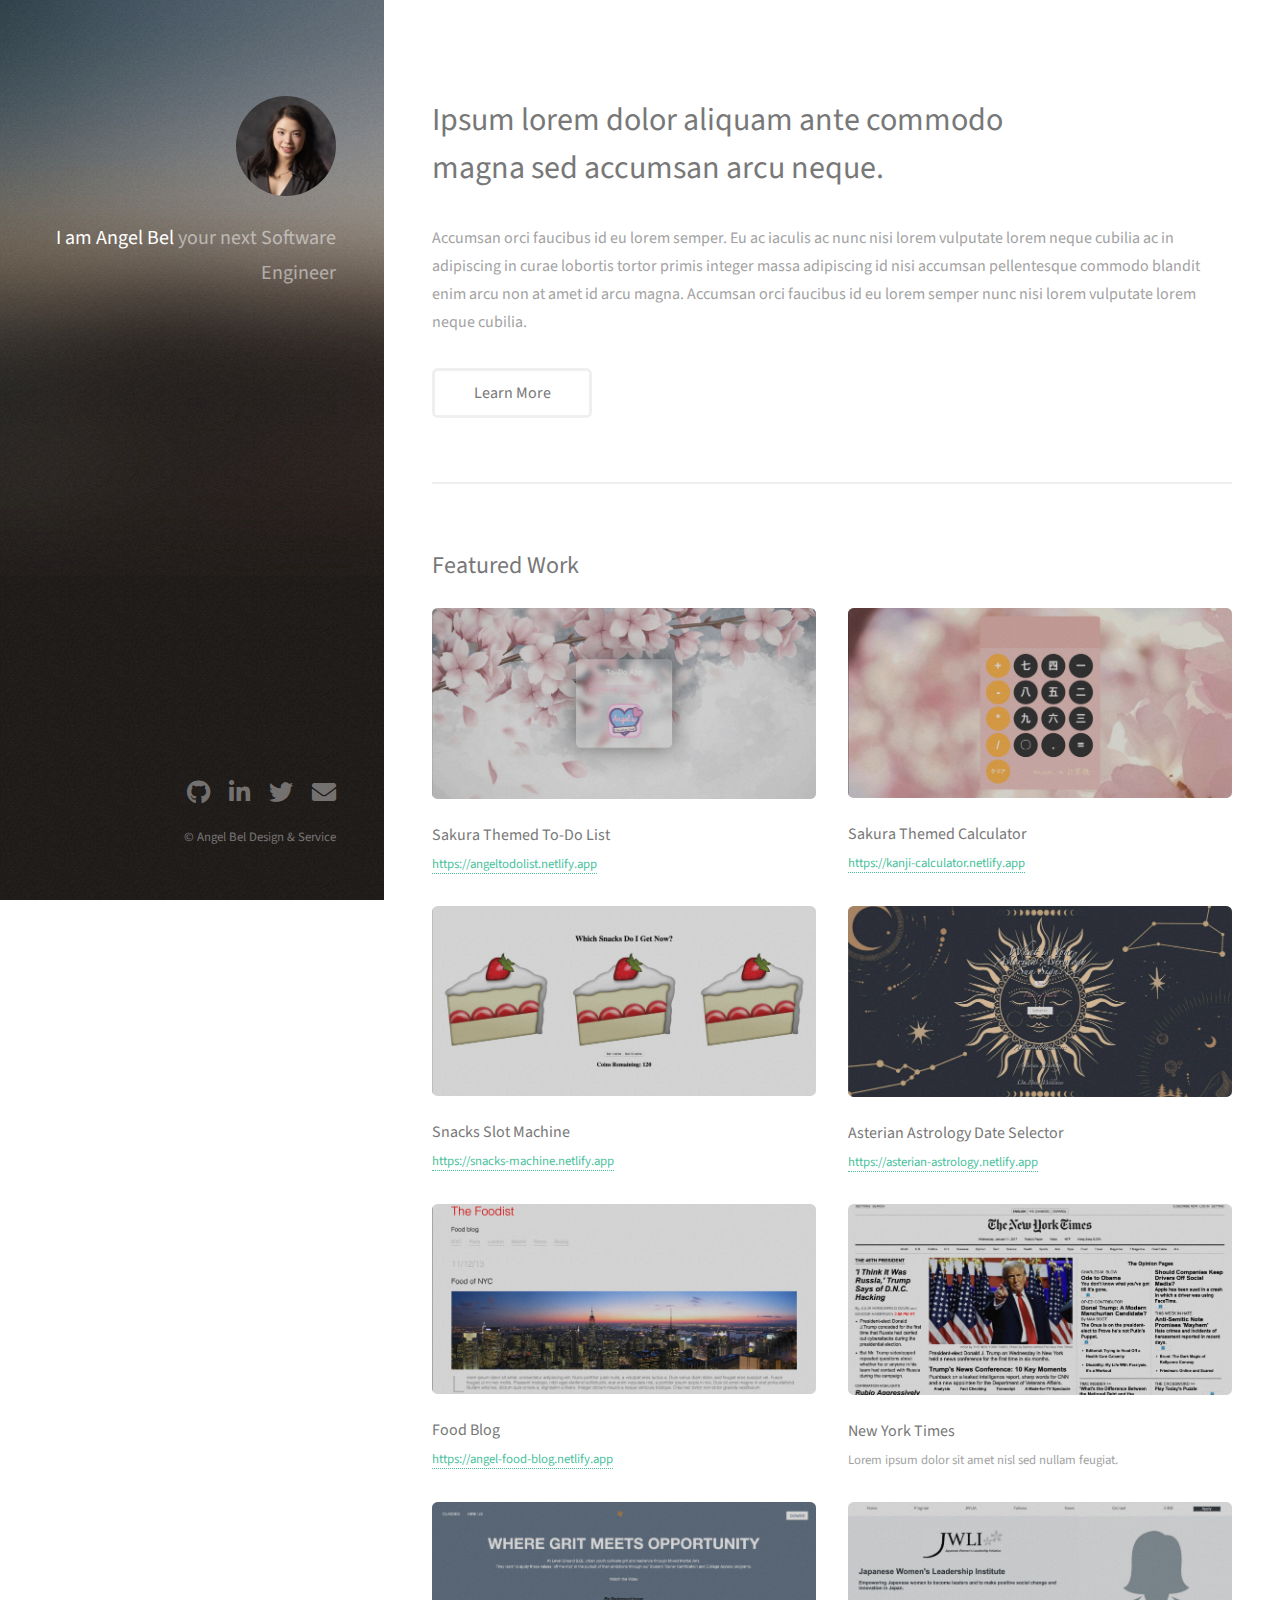
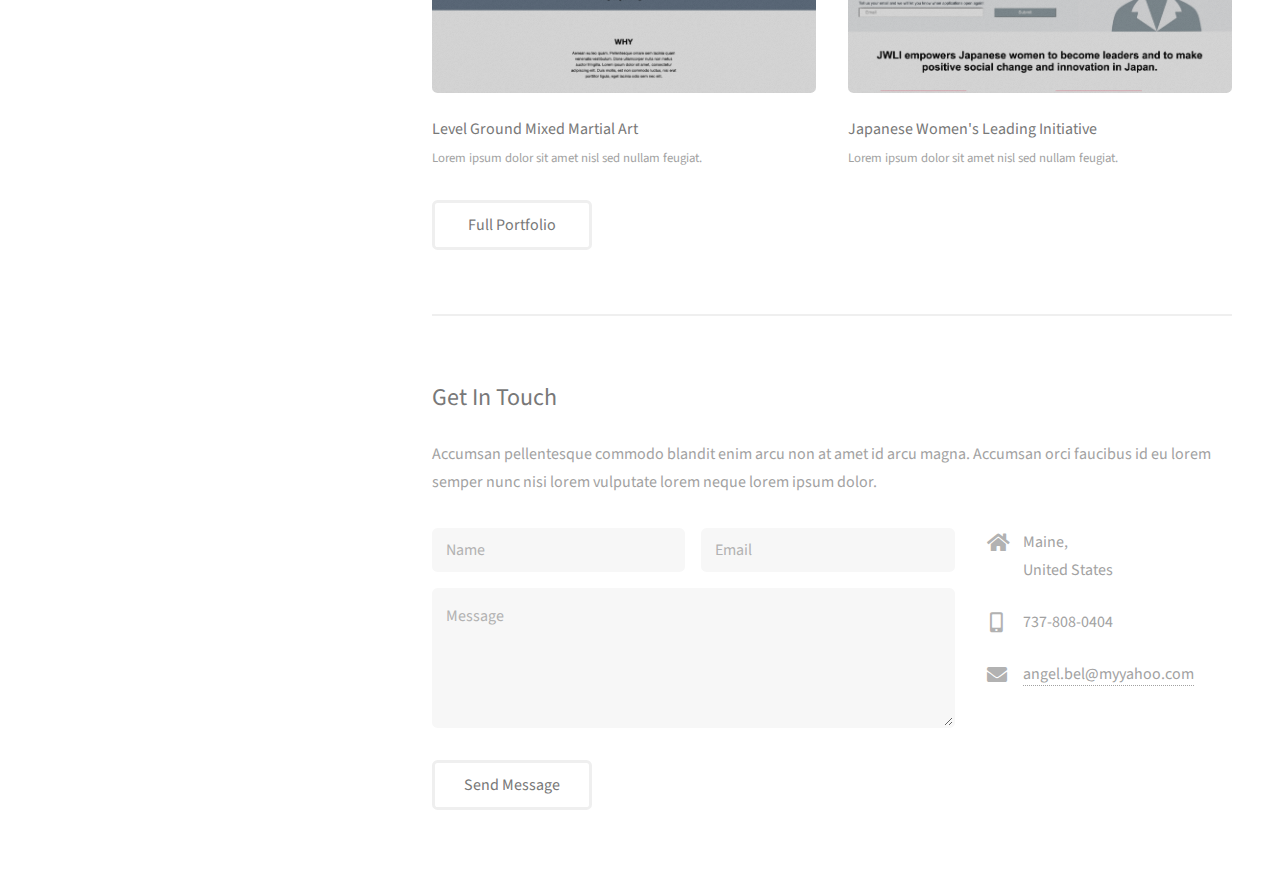
<file: Angel Web Resume/index.html>
<!DOCTYPE HTML>
<html>

<head>
	<title>ANGEL BEL</title>
	<meta charset="utf-8" />
	<meta name="viewport" content="width=device-width, initial-scale=1, user-scalable=no" />
	<link rel="stylesheet" href="assets/css/main.css" />
</head>

<body class="is-preload">

	<!-- Header -->
	<header id="header">
		<div class="inner">
			<a href="#" class="image avatar"><img src="images/Angel.jpg" alt="" /></a>
			<h1>
				<strong>I am Angel Bel</strong><br />
				your next Software Engineer<br />
			</h1>
		</div>
	</header>

	<!-- Main -->
	<div id="main">

		<!-- One -->
		<section id="one">
			<header class="major">
				<h2>Ipsum lorem dolor aliquam ante commodo<br />
					magna sed accumsan arcu neque.</h2>
			</header>
			<p>Accumsan orci faucibus id eu lorem semper. Eu ac iaculis ac nunc nisi lorem vulputate lorem neque cubilia
				ac in adipiscing in curae lobortis tortor primis integer massa adipiscing id nisi accumsan pellentesque
				commodo blandit enim arcu non at amet id arcu magna. Accumsan orci faucibus id eu lorem semper nunc nisi
				lorem vulputate lorem neque cubilia.</p>
			<ul class="actions">
				<li><a href="#" class="button">Learn More</a></li>
			</ul>
		</section>

		<!-- Two -->
		<section id="two">
			<h2>Featured Work</h2>
			<div class="row">
				<article class="col-6 col-12-xsmall work-item">
					<a href="images/Angel-todolistShow.png" class="image fit thumb"><img src="images/Angel-todolist.png"
							alt="Sakura-themed to-do list app" /></a>
					<h3>Sakura Themed To-Do List</h3>
					<p><a href="https://angeltodolist.netlify.app" target="_blank">https://angeltodolist.netlify.app</a>
					</p>
				</article>
				<article class="col-6 col-12-xsmall work-item">
					<a href="images/Angel-calculator88.png" class="image fit thumb"><img
							src="images/Angel-calculator.png" alt="Sakura-themed kanji calculator" /></a>
					<h3>Sakura Themed Calculator</h3>
					<p><a href="https://kanji-calculator.netlify.app"
							target="_blank">https://kanji-calculator.netlify.app</a></p>
				</article>
				<article class="col-6 col-12-xsmall work-item">
					<a href="images/Angel-snakcsMore.png" class="image fit thumb"><img src="images/Angel-snacksCake.png"
							alt="snakcs slot machine" /></a>
					<h3>Snacks Slot Machine</h3>
					<p><a href="https://snacks-machine.netlify.app"
							target="_blank">https://snacks-machine.netlify.app</a></p>
				</article>
				<article class="col-6 col-12-xsmall work-item">
					<a href="images/Angel-AAselect.png" class="image fit thumb"><img src="images/Angel-AA.png"
							alt="Asterian Astrology" /></a>
					<h3>Asterian Astrology Date Selector</h3>
					<p><a href="https://asterian-astrology.netlify.app"
							target="_blank">https://asterian-astrology.netlify.app</a></p>
				</article>
				<article class="col-6 col-12-xsmall work-item">
					<a href="images/food-blog.png" class="image fit thumb"><img src="images/food-blog.png"
							alt="food blog" /></a>
					<h3>Food Blog</h3>
					<p><a href="https://angel-food-blog.netlify.app"
							target="_blank">https://angel-food-blog.netlify.app</a></p>
				</article>
				<article class="col-6 col-12-xsmall work-item">
					<a href="images/nyt.png" class="image fit thumb"><img src="images/nyt.png"
							alt="New York Times" /></a>
					<h3>New York Times</h3>
					<p>Lorem ipsum dolor sit amet nisl sed nullam feugiat.</p>
				</article>
				<article class="col-6 col-12-xsmall work-item">
					<a href="images/lg.png" class="image fit thumb"><img src="images/lg.png"
							alt="Level Ground Mixed Martial Art" /></a>
					<h3>Level Ground Mixed Martial Art</h3>
					<p>Lorem ipsum dolor sit amet nisl sed nullam feugiat.</p>
				</article>
				<article class="col-6 col-12-xsmall work-item">
					<a href="images/jwli.png" class="image fit thumb"><img src="images/jwli.png"
							alt="Japanese Women's Leading Initiative" /></a>
					<h3>Japanese Women's Leading Initiative</h3>
					<p>Lorem ipsum dolor sit amet nisl sed nullam feugiat.</p>
				</article>
				
			</div>
			<ul class="actions">
				<li><a href="#" class="button">Full Portfolio</a></li>
			</ul>
		</section>

		<!-- Three -->
		<section id="three">
			<h2>Get In Touch</h2>
			<p>Accumsan pellentesque commodo blandit enim arcu non at amet id arcu magna. Accumsan orci faucibus id eu
				lorem semper nunc nisi lorem vulputate lorem neque lorem ipsum dolor.</p>
			<div class="row">
				<div class="col-8 col-12-small">
					<form name="contact" method="post" action="#" netlify>
						<div class="row gtr-uniform gtr-50">
							<div class="col-6 col-12-xsmall"><input type="text" name="name" id="name"
									placeholder="Name" /></div>
							<div class="col-6 col-12-xsmall"><input type="email" name="email" id="email"
									placeholder="Email" /></div>
							<div class="col-12"><textarea name="message" id="message" placeholder="Message"
									rows="4"></textarea></div>
						</div>
					</form>
					<ul class="actions">
						<li><input type="submit" value="Send Message" /></li>
					</ul>
				</div>
				<div class="col-4 col-12-small">
					<ul class="labeled-icons">
						<li>
							<h3 class="icon solid fa-home"><span class="label">Address</span></h3>
							Maine,<br />
							United States
						</li>
						<li>
							<h3 class="icon solid fa-mobile-alt"><span class="label">Phone</span></h3>
							737-808-0404
						</li>
						<li>
							<h3 class="icon solid fa-envelope"><span class="label">Email</span></h3>
							<a href="#">angel.bel@myyahoo.com</a>
						</li>
					</ul>
				</div>
			</div>
		</section>

		<!-- Four -->
		<!--
					<section id="four">
						<h2>Elements</h2>

						<section>
							<h4>Text</h4>
							<p>This is <b>bold</b> and this is <strong>strong</strong>. This is <i>italic</i> and this is <em>emphasized</em>.
							This is <sup>superscript</sup> text and this is <sub>subscript</sub> text.
							This is <u>underlined</u> and this is code: <code>for (;;) { ... }</code>. Finally, <a href="#">this is a link</a>.</p>
							<hr />
							<header>
								<h4>Heading with a Subtitle</h4>
								<p>Lorem ipsum dolor sit amet nullam id egestas urna aliquam</p>
							</header>
							<p>Nunc lacinia ante nunc ac lobortis. Interdum adipiscing gravida odio porttitor sem non mi integer non faucibus ornare mi ut ante amet placerat aliquet. Volutpat eu sed ante lacinia sapien lorem accumsan varius montes viverra nibh in adipiscing blandit tempus accumsan.</p>
							<header>
								<h5>Heading with a Subtitle</h5>
								<p>Lorem ipsum dolor sit amet nullam id egestas urna aliquam</p>
							</header>
							<p>Nunc lacinia ante nunc ac lobortis. Interdum adipiscing gravida odio porttitor sem non mi integer non faucibus ornare mi ut ante amet placerat aliquet. Volutpat eu sed ante lacinia sapien lorem accumsan varius montes viverra nibh in adipiscing blandit tempus accumsan.</p>
							<hr />
							<h2>Heading Level 2</h2>
							<h3>Heading Level 3</h3>
							<h4>Heading Level 4</h4>
							<h5>Heading Level 5</h5>
							<h6>Heading Level 6</h6>
							<hr />
							<h5>Blockquote</h5>
							<blockquote>Fringilla nisl. Donec accumsan interdum nisi, quis tincidunt felis sagittis eget tempus euismod. Vestibulum ante ipsum primis in faucibus vestibulum. Blandit adipiscing eu felis iaculis volutpat ac adipiscing accumsan faucibus. Vestibulum ante ipsum primis in faucibus lorem ipsum dolor sit amet nullam adipiscing eu felis.</blockquote>
							<h5>Preformatted</h5>
							<pre><code>i = 0;

while (!deck.isInOrder()) {
print 'Iteration ' + i;
deck.shuffle();
i++;
}

print 'It took ' + i + ' iterations to sort the deck.';</code></pre>
						</section>

						<section>
							<h4>Lists</h4>
							<div class="row">
								<div class="col-6 col-12-xsmall">
									<h5>Unordered</h5>
									<ul>
										<li>Dolor pulvinar etiam magna etiam.</li>
										<li>Sagittis adipiscing lorem eleifend.</li>
										<li>Felis enim feugiat dolore viverra.</li>
									</ul>
									<h5>Alternate</h5>
									<ul class="alt">
										<li>Dolor pulvinar etiam magna etiam.</li>
										<li>Sagittis adipiscing lorem eleifend.</li>
										<li>Felis enim feugiat dolore viverra.</li>
									</ul>
								</div>
								<div class="col-6 col-12-xsmall">
									<h5>Ordered</h5>
									<ol>
										<li>Dolor pulvinar etiam magna etiam.</li>
										<li>Etiam vel felis at lorem sed viverra.</li>
										<li>Felis enim feugiat dolore viverra.</li>
										<li>Dolor pulvinar etiam magna etiam.</li>
										<li>Etiam vel felis at lorem sed viverra.</li>
										<li>Felis enim feugiat dolore viverra.</li>
									</ol>
									<h5>Icons</h5>
									<ul class="icons">
										<li><a href="#" class="icon brands fa-twitter"><span class="label">Twitter</span></a></li>
										<li><a href="#" class="icon brands fa-facebook-f"><span class="label">Facebook</span></a></li>
										<li><a href="#" class="icon brands fa-instagram"><span class="label">Instagram</span></a></li>
										<li><a href="#" class="icon brands fa-github"><span class="label">Github</span></a></li>
										<li><a href="#" class="icon brands fa-dribbble"><span class="label">Dribbble</span></a></li>
										<li><a href="#" class="icon brands fa-tumblr"><span class="label">Tumblr</span></a></li>
									</ul>
								</div>
							</div>
							<h5>Actions</h5>
							<ul class="actions">
								<li><a href="#" class="button primary">Default</a></li>
								<li><a href="#" class="button">Default</a></li>
							</ul>
							<ul class="actions small">
								<li><a href="#" class="button primary small">Small</a></li>
								<li><a href="#" class="button small">Small</a></li>
							</ul>
							<div class="row">
								<div class="col-6 col-12-small">
									<ul class="actions stacked">
										<li><a href="#" class="button primary">Default</a></li>
										<li><a href="#" class="button">Default</a></li>
									</ul>
								</div>
								<div class="col-6 col-12-small">
									<ul class="actions stacked">
										<li><a href="#" class="button primary small">Small</a></li>
										<li><a href="#" class="button small">Small</a></li>
									</ul>
								</div>
								<div class="col-6 col-12-small">
									<ul class="actions stacked">
										<li><a href="#" class="button primary fit">Default</a></li>
										<li><a href="#" class="button fit">Default</a></li>
									</ul>
								</div>
								<div class="col-6 col-12-small">
									<ul class="actions stacked">
										<li><a href="#" class="button primary small fit">Small</a></li>
										<li><a href="#" class="button small fit">Small</a></li>
									</ul>
								</div>
							</div>
						</section>

						<section>
							<h4>Table</h4>
							<h5>Default</h5>
							<div class="table-wrapper">
								<table>
									<thead>
										<tr>
											<th>Name</th>
											<th>Description</th>
											<th>Price</th>
										</tr>
									</thead>
									<tbody>
										<tr>
											<td>Item One</td>
											<td>Ante turpis integer aliquet porttitor.</td>
											<td>29.99</td>
										</tr>
										<tr>
											<td>Item Two</td>
											<td>Vis ac commodo adipiscing arcu aliquet.</td>
											<td>19.99</td>
										</tr>
										<tr>
											<td>Item Three</td>
											<td> Morbi faucibus arcu accumsan lorem.</td>
											<td>29.99</td>
										</tr>
										<tr>
											<td>Item Four</td>
											<td>Vitae integer tempus condimentum.</td>
											<td>19.99</td>
										</tr>
										<tr>
											<td>Item Five</td>
											<td>Ante turpis integer aliquet porttitor.</td>
											<td>29.99</td>
										</tr>
									</tbody>
									<tfoot>
										<tr>
											<td colspan="2"></td>
											<td>100.00</td>
										</tr>
									</tfoot>
								</table>
							</div>

							<h5>Alternate</h5>
							<div class="table-wrapper">
								<table class="alt">
									<thead>
										<tr>
											<th>Name</th>
											<th>Description</th>
											<th>Price</th>
										</tr>
									</thead>
									<tbody>
										<tr>
											<td>Item One</td>
											<td>Ante turpis integer aliquet porttitor.</td>
											<td>29.99</td>
										</tr>
										<tr>
											<td>Item Two</td>
											<td>Vis ac commodo adipiscing arcu aliquet.</td>
											<td>19.99</td>
										</tr>
										<tr>
											<td>Item Three</td>
											<td> Morbi faucibus arcu accumsan lorem.</td>
											<td>29.99</td>
										</tr>
										<tr>
											<td>Item Four</td>
											<td>Vitae integer tempus condimentum.</td>
											<td>19.99</td>
										</tr>
										<tr>
											<td>Item Five</td>
											<td>Ante turpis integer aliquet porttitor.</td>
											<td>29.99</td>
										</tr>
									</tbody>
									<tfoot>
										<tr>
											<td colspan="2"></td>
											<td>100.00</td>
										</tr>
									</tfoot>
								</table>
							</div>
						</section>

						<section>
							<h4>Buttons</h4>
							<ul class="actions">
								<li><a href="#" class="button primary">Primary</a></li>
								<li><a href="#" class="button">Default</a></li>
							</ul>
							<ul class="actions">
								<li><a href="#" class="button large">Large</a></li>
								<li><a href="#" class="button">Default</a></li>
								<li><a href="#" class="button small">Small</a></li>
							</ul>
							<ul class="actions fit">
								<li><a href="#" class="button primary fit">Fit</a></li>
								<li><a href="#" class="button fit">Fit</a></li>
							</ul>
							<ul class="actions fit small">
								<li><a href="#" class="button primary fit small">Fit + Small</a></li>
								<li><a href="#" class="button fit small">Fit + Small</a></li>
							</ul>
							<ul class="actions">
								<li><a href="#" class="button primary icon solid fa-download">Icon</a></li>
								<li><a href="#" class="button icon solid fa-download">Icon</a></li>
							</ul>
							<ul class="actions">
								<li><span class="button primary disabled">Primary</span></li>
								<li><span class="button disabled">Default</span></li>
							</ul>
						</section>

						<section>
							<h4>Form</h4>
							<form method="post" action="#">
								<div class="row gtr-uniform gtr-50">
									<div class="col-6 col-12-xsmall">
										<input type="text" name="demo-name" id="demo-name" value="" placeholder="Name" />
									</div>
									<div class="col-6 col-12-xsmall">
										<input type="email" name="demo-email" id="demo-email" value="" placeholder="Email" />
									</div>
									<div class="col-12">
										<select name="demo-category" id="demo-category">
											<option value="">- Category -</option>
											<option value="1">Manufacturing</option>
											<option value="1">Shipping</option>
											<option value="1">Administration</option>
											<option value="1">Human Resources</option>
										</select>
									</div>
									<div class="col-4 col-12-small">
										<input type="radio" id="demo-priority-low" name="demo-priority" checked>
										<label for="demo-priority-low">Low Priority</label>
									</div>
									<div class="col-4 col-12-small">
										<input type="radio" id="demo-priority-normal" name="demo-priority">
										<label for="demo-priority-normal">Normal Priority</label>
									</div>
									<div class="col-4 col-12-small">
										<input type="radio" id="demo-priority-high" name="demo-priority">
										<label for="demo-priority-high">High Priority</label>
									</div>
									<div class="col-6 col-12-small">
										<input type="checkbox" id="demo-copy" name="demo-copy">
										<label for="demo-copy">Email me a copy of this message</label>
									</div>
									<div class="col-6 col-12-small">
										<input type="checkbox" id="demo-human" name="demo-human" checked>
										<label for="demo-human">I am a human and not a robot</label>
									</div>
									<div class="col-12">
										<textarea name="demo-message" id="demo-message" placeholder="Enter your message" rows="6"></textarea>
									</div>
									<div class="col-12">
										<ul class="actions">
											<li><input type="submit" value="Send Message" class="primary" /></li>
											<li><input type="reset" value="Reset" /></li>
										</ul>
									</div>
								</div>
							</form>
						</section>

						<section>
							<h4>Image</h4>
							<h5>Fit</h5>
							<div class="box alt">
								<div class="row gtr-50 gtr-uniform">
									<div class="col-12"><span class="image fit"><img src="images/fulls/05.jpg" alt="" /></span></div>
									<div class="col-4"><span class="image fit"><img src="images/thumbs/01.jpg" alt="" /></span></div>
									<div class="col-4"><span class="image fit"><img src="images/thumbs/02.jpg" alt="" /></span></div>
									<div class="col-4"><span class="image fit"><img src="images/thumbs/03.jpg" alt="" /></span></div>
									<div class="col-4"><span class="image fit"><img src="images/thumbs/04.jpg" alt="" /></span></div>
									<div class="col-4"><span class="image fit"><img src="images/thumbs/05.jpg" alt="" /></span></div>
									<div class="col-4"><span class="image fit"><img src="images/thumbs/06.jpg" alt="" /></span></div>
									<div class="col-4"><span class="image fit"><img src="images/thumbs/03.jpg" alt="" /></span></div>
									<div class="col-4"><span class="image fit"><img src="images/thumbs/02.jpg" alt="" /></span></div>
									<div class="col-4"><span class="image fit"><img src="images/thumbs/01.jpg" alt="" /></span></div>
								</div>
							</div>
							<h5>Left &amp; Right</h5>
							<p><span class="image left"><img src="images/avatar.jpg" alt="" /></span>Fringilla nisl. Donec accumsan interdum nisi, quis tincidunt felis sagittis eget. tempus euismod. Vestibulum ante ipsum primis in faucibus vestibulum. Blandit adipiscing eu felis iaculis volutpat ac adipiscing accumsan eu faucibus. Integer ac pellentesque praesent tincidunt felis sagittis eget. tempus euismod. Vestibulum ante ipsum primis in faucibus vestibulum. Blandit adipiscing eu felis iaculis volutpat ac adipiscing accumsan eu faucibus. Integer ac pellentesque praesent. Donec accumsan interdum nisi, quis tincidunt felis sagittis eget. tempus euismod. Vestibulum ante ipsum primis in faucibus vestibulum. Blandit adipiscing eu felis iaculis volutpat ac adipiscing accumsan eu faucibus. Integer ac pellentesque praesent tincidunt felis sagittis eget. tempus euismod. Vestibulum ante ipsum primis in faucibus vestibulum. Blandit adipiscing eu felis iaculis volutpat ac adipiscing accumsan eu faucibus. Integer ac pellentesque praesent.</p>
							<p><span class="image right"><img src="images/avatar.jpg" alt="" /></span>Fringilla nisl. Donec accumsan interdum nisi, quis tincidunt felis sagittis eget. tempus euismod. Vestibulum ante ipsum primis in faucibus vestibulum. Blandit adipiscing eu felis iaculis volutpat ac adipiscing accumsan eu faucibus. Integer ac pellentesque praesent tincidunt felis sagittis eget. tempus euismod. Vestibulum ante ipsum primis in faucibus vestibulum. Blandit adipiscing eu felis iaculis volutpat ac adipiscing accumsan eu faucibus. Integer ac pellentesque praesent. Donec accumsan interdum nisi, quis tincidunt felis sagittis eget. tempus euismod. Vestibulum ante ipsum primis in faucibus vestibulum. Blandit adipiscing eu felis iaculis volutpat ac adipiscing accumsan eu faucibus. Integer ac pellentesque praesent tincidunt felis sagittis eget. tempus euismod. Vestibulum ante ipsum primis in faucibus vestibulum. Blandit adipiscing eu felis iaculis volutpat ac adipiscing accumsan eu faucibus. Integer ac pellentesque praesent.</p>
						</section>

					</section>
				-->

	</div>

	<!-- Footer -->
	<footer id="footer">
		<div class="inner">
			<ul class="icons">
				<li><a href="https://github.com/AngelBelRoth" target="_blank" class="icon brands fa-github"><span
							class="label">Github</span></a></li>
				<li><a href="https://www.linkedin.com/in/angelbel/" target="_blank"
						class="icon brands fa-linkedin-in"><span class="label">linkedin</span></a></li>
				<!-- <i class="fa-brands fa-x-twitter"></i>
						<li><a href="https://x.com/AngelBelRoth" target="_blank" class="icon brands fa-x-twitter"><span class="label">Twitter</span></a></li> -->
				<li><a href="https://x.com/AngelBelRoth" target="_blank" class="icon brands fa-twitter"><span
							class="label">Twitter</span></a></li>
				<li><a href="#" target="_blank" class="icon solid fa-envelope"><span class="label">Email</span></a></li>
			</ul>
			<ul class="copyright">
				<li>&copy; Angel Bel Design &amp; Service</li>
				<!-- <li>Design: <a href="http://html5up.net">HTML5 UP</a></li> -->
			</ul>
		</div>
	</footer>

	<!-- Scripts -->
	<script src="assets/js/jquery.min.js"></script>
	<script src="assets/js/jquery.poptrox.min.js"></script>
	<script src="assets/js/browser.min.js"></script>
	<script src="assets/js/breakpoints.min.js"></script>
	<script src="assets/js/util.js"></script>
	<script src="assets/js/main.js"></script>

</body>

</html>
</file>
<file: Angel Web Resume/assets/css/main.css>
@import url("fontawesome-all.min.css");
@import url("https://fonts.googleapis.com/css?family=Source+Sans+Pro:400,400italic");

/*
	Strata by HTML5 UP
	html5up.net | @ajlkn
	Free for personal and commercial use under the CCA 3.0 license (html5up.net/license)
*/

html, body, div, span, applet, object,
iframe, h1, h2, h3, h4, h5, h6, p, blockquote,
pre, a, abbr, acronym, address, big, cite,
code, del, dfn, em, img, ins, kbd, q, s, samp,
small, strike, strong, sub, sup, tt, var, b,
u, i, center, dl, dt, dd, ol, ul, li, fieldset,
form, label, legend, table, caption, tbody,
tfoot, thead, tr, th, td, article, aside,
canvas, details, embed, figure, figcaption,
footer, header, hgroup, menu, nav, output, ruby,
section, summary, time, mark, audio, video {
	margin: 0;
	padding: 0;
	border: 0;
	font-size: 100%;
	font: inherit;
	vertical-align: baseline;}

article, aside, details, figcaption, figure,
footer, header, hgroup, menu, nav, section {
	display: block;}

body {
	line-height: 1;
}

ol, ul {
	list-style: none;
}

blockquote, q {
	quotes: none;
}

	blockquote:before, blockquote:after, q:before, q:after {
		content: '';
		content: none;
	}

table {
	border-collapse: collapse;
	border-spacing: 0;
}

body {
	-webkit-text-size-adjust: none;
}

mark {
	background-color: transparent;
	color: inherit;
}

input::-moz-focus-inner {
	border: 0;
	padding: 0;
}

input, select, textarea {
	-moz-appearance: none;
	-webkit-appearance: none;
	-ms-appearance: none;
	appearance: none;
}

/* Basic */

	html {
		box-sizing: border-box;
	}

	*, *:before, *:after {
		box-sizing: inherit;
	}

	body {
		background: #fff;
	}

		body.is-preload *, body.is-preload *:before, body.is-preload *:after {
			-moz-animation: none !important;
			-webkit-animation: none !important;
			-ms-animation: none !important;
			animation: none !important;
			-moz-transition: none !important;
			-webkit-transition: none !important;
			-ms-transition: none !important;
			transition: none !important;
		}

	body, input, select, textarea {
		color: #a2a2a2;
		font-family: "Source Sans Pro", Helvetica, sans-serif;
		font-size: 16pt;
		font-weight: 400;
		line-height: 1.75em;
	}

	a {
		-moz-transition: color 0.2s ease-in-out, border-color 0.2s ease-in-out;
		-webkit-transition: color 0.2s ease-in-out, border-color 0.2s ease-in-out;
		-ms-transition: color 0.2s ease-in-out, border-color 0.2s ease-in-out;
		transition: color 0.2s ease-in-out, border-color 0.2s ease-in-out;
		border-bottom: dotted 1px;
		color: #49bf9d;
		text-decoration: none;
	}

		a:hover {
			border-bottom-color: transparent;
			color: #49bf9d !important;
			text-decoration: none;
		}

	strong, b {
		color: #787878;
		font-weight: 400;
	}

	em, i {
		font-style: italic;
	}

	p {
		margin: 0 0 2em 0;
	}

	h1, h2, h3, h4, h5, h6 {
		color: #787878;
		font-weight: 400;
		line-height: 1em;
		margin: 0 0 1em 0;
	}

		h1 a, h2 a, h3 a, h4 a, h5 a, h6 a {
			color: inherit;
			text-decoration: none;
		}

	h1 {
		font-size: 2em;
		line-height: 1.5em;
	}

	h2 {
		font-size: 1.5em;
		line-height: 1.5em;
	}

	h3 {
		font-size: 1.25em;
		line-height: 1.5em;
	}

	h4 {
		font-size: 1.1em;
		line-height: 1.5em;
	}

	h5 {
		font-size: 0.9em;
		line-height: 1.5em;
	}

	h6 {
		font-size: 0.7em;
		line-height: 1.5em;
	}

	sub {
		font-size: 0.8em;
		position: relative;
		top: 0.5em;
	}

	sup {
		font-size: 0.8em;
		position: relative;
		top: -0.5em;
	}

	hr {
		border: 0;
		border-bottom: solid 2px #efefef;
		margin: 2em 0;
	}

		hr.major {
			margin: 3em 0;
		}

	blockquote {
		border-left: solid 6px #efefef;
		font-style: italic;
		margin: 0 0 2em 0;
		padding: 0.5em 0 0.5em 1.5em;
	}

	code {
		background: #f7f7f7;
		border-radius: 0.35em;
		border: solid 2px #efefef;
		font-family: "Courier New", monospace;
		font-size: 0.9em;
		margin: 0 0.25em;
		padding: 0.25em 0.65em;
	}

	pre {
		-webkit-overflow-scrolling: touch;
		font-family: "Courier New", monospace;
		font-size: 0.9em;
		margin: 0 0 2em 0;
	}

		pre code {
			display: block;
			line-height: 1.75em;
			padding: 1em 1.5em;
			overflow-x: auto;
		}

	.align-left {
		text-align: left;
	}

	.align-center {
		text-align: center;
	}

	.align-right {
		text-align: right;
	}

/* Container */

	.container {
		margin: 0 auto;
		max-width: calc(100% - 4em);
		width: 100%;
	}

		.container.xsmall {
			width: 25%;
		}

		.container.small {
			width: 50%;
		}

		.container.medium {
			width: 75%;
		}

		.container.large {
			width: 125%;
		}

		.container.xlarge {
			width: 150%;
		}

		.container.max {
			width: 100%;
		}

		@media screen and (max-width: 980px) {

			.container {
				width: 100% !important;
				max-width: 100% !important;
			}

		}

		@media screen and (max-width: 480px) {

			.container {
				max-width: calc(100% - 3em);
			}

		}

/* Row */

	.row {
		display: flex;
		flex-wrap: wrap;
		box-sizing: border-box;
		align-items: stretch;
	}

		.row > * {
			box-sizing: border-box;
		}

		.row.gtr-uniform > * > :last-child {
			margin-bottom: 0;
		}

		.row.aln-left {
			justify-content: flex-start;
		}

		.row.aln-center {
			justify-content: center;
		}

		.row.aln-right {
			justify-content: flex-end;
		}

		.row.aln-top {
			align-items: flex-start;
		}

		.row.aln-middle {
			align-items: center;
		}

		.row.aln-bottom {
			align-items: flex-end;
		}

		.row > .imp {
			order: -1;
		}

		.row > .col-1 {
			width: 8.33333%;
		}

		.row > .off-1 {
			margin-left: 8.33333%;
		}

		.row > .col-2 {
			width: 16.66667%;
		}

		.row > .off-2 {
			margin-left: 16.66667%;
		}

		.row > .col-3 {
			width: 25%;
		}

		.row > .off-3 {
			margin-left: 25%;
		}

		.row > .col-4 {
			width: 33.33333%;
		}

		.row > .off-4 {
			margin-left: 33.33333%;
		}

		.row > .col-5 {
			width: 41.66667%;
		}

		.row > .off-5 {
			margin-left: 41.66667%;
		}

		.row > .col-6 {
			width: 50%;
		}

		.row > .off-6 {
			margin-left: 50%;
		}

		.row > .col-7 {
			width: 58.33333%;
		}

		.row > .off-7 {
			margin-left: 58.33333%;
		}

		.row > .col-8 {
			width: 66.66667%;
		}

		.row > .off-8 {
			margin-left: 66.66667%;
		}

		.row > .col-9 {
			width: 75%;
		}

		.row > .off-9 {
			margin-left: 75%;
		}

		.row > .col-10 {
			width: 83.33333%;
		}

		.row > .off-10 {
			margin-left: 83.33333%;
		}

		.row > .col-11 {
			width: 91.66667%;
		}

		.row > .off-11 {
			margin-left: 91.66667%;
		}

		.row > .col-12 {
			width: 100%;
		}

		.row > .off-12 {
			margin-left: 100%;
		}

		.row.gtr-0 {
			margin-top: 0;
			margin-left: 0em;
		}

			.row.gtr-0 > * {
				padding: 0 0 0 0em;
			}

			.row.gtr-0.gtr-uniform {
				margin-top: 0em;
			}

				.row.gtr-0.gtr-uniform > * {
					padding-top: 0em;
				}

		.row.gtr-25 {
			margin-top: 0;
			margin-left: -0.625em;
		}

			.row.gtr-25 > * {
				padding: 0 0 0 0.625em;
			}

			.row.gtr-25.gtr-uniform {
				margin-top: -0.625em;
			}

				.row.gtr-25.gtr-uniform > * {
					padding-top: 0.625em;
				}

		.row.gtr-50 {
			margin-top: 0;
			margin-left: -1.25em;
		}

			.row.gtr-50 > * {
				padding: 0 0 0 1.25em;
			}

			.row.gtr-50.gtr-uniform {
				margin-top: -1.25em;
			}

				.row.gtr-50.gtr-uniform > * {
					padding-top: 1.25em;
				}

		.row {
			margin-top: 0;
			margin-left: -2.5em;
		}

			.row > * {
				padding: 0 0 0 2.5em;
			}

			.row.gtr-uniform {
				margin-top: -2.5em;
			}

				.row.gtr-uniform > * {
					padding-top: 2.5em;
				}

		.row.gtr-150 {
			margin-top: 0;
			margin-left: -3.75em;
		}

			.row.gtr-150 > * {
				padding: 0 0 0 3.75em;
			}

			.row.gtr-150.gtr-uniform {
				margin-top: -3.75em;
			}

				.row.gtr-150.gtr-uniform > * {
					padding-top: 3.75em;
				}

		.row.gtr-200 {
			margin-top: 0;
			margin-left: -5em;
		}

			.row.gtr-200 > * {
				padding: 0 0 0 5em;
			}

			.row.gtr-200.gtr-uniform {
				margin-top: -5em;
			}

				.row.gtr-200.gtr-uniform > * {
					padding-top: 5em;
				}

		@media screen and (max-width: 1800px) {

			.row {
				display: flex;
				flex-wrap: wrap;
				box-sizing: border-box;
				align-items: stretch;
			}

				.row > * {
					box-sizing: border-box;
				}

				.row.gtr-uniform > * > :last-child {
					margin-bottom: 0;
				}

				.row.aln-left {
					justify-content: flex-start;
				}

				.row.aln-center {
					justify-content: center;
				}

				.row.aln-right {
					justify-content: flex-end;
				}

				.row.aln-top {
					align-items: flex-start;
				}

				.row.aln-middle {
					align-items: center;
				}

				.row.aln-bottom {
					align-items: flex-end;
				}

				.row > .imp-xlarge {
					order: -1;
				}

				.row > .col-1-xlarge {
					width: 8.33333%;
				}

				.row > .off-1-xlarge {
					margin-left: 8.33333%;
				}

				.row > .col-2-xlarge {
					width: 16.66667%;
				}

				.row > .off-2-xlarge {
					margin-left: 16.66667%;
				}

				.row > .col-3-xlarge {
					width: 25%;
				}

				.row > .off-3-xlarge {
					margin-left: 25%;
				}

				.row > .col-4-xlarge {
					width: 33.33333%;
				}

				.row > .off-4-xlarge {
					margin-left: 33.33333%;
				}

				.row > .col-5-xlarge {
					width: 41.66667%;
				}

				.row > .off-5-xlarge {
					margin-left: 41.66667%;
				}

				.row > .col-6-xlarge {
					width: 50%;
				}

				.row > .off-6-xlarge {
					margin-left: 50%;
				}

				.row > .col-7-xlarge {
					width: 58.33333%;
				}

				.row > .off-7-xlarge {
					margin-left: 58.33333%;
				}

				.row > .col-8-xlarge {
					width: 66.66667%;
				}

				.row > .off-8-xlarge {
					margin-left: 66.66667%;
				}

				.row > .col-9-xlarge {
					width: 75%;
				}

				.row > .off-9-xlarge {
					margin-left: 75%;
				}

				.row > .col-10-xlarge {
					width: 83.33333%;
				}

				.row > .off-10-xlarge {
					margin-left: 83.33333%;
				}

				.row > .col-11-xlarge {
					width: 91.66667%;
				}

				.row > .off-11-xlarge {
					margin-left: 91.66667%;
				}

				.row > .col-12-xlarge {
					width: 100%;
				}

				.row > .off-12-xlarge {
					margin-left: 100%;
				}

				.row.gtr-0 {
					margin-top: 0;
					margin-left: 0em;
				}

					.row.gtr-0 > * {
						padding: 0 0 0 0em;
					}

					.row.gtr-0.gtr-uniform {
						margin-top: 0em;
					}

						.row.gtr-0.gtr-uniform > * {
							padding-top: 0em;
						}

				.row.gtr-25 {
					margin-top: 0;
					margin-left: -0.625em;
				}

					.row.gtr-25 > * {
						padding: 0 0 0 0.625em;
					}

					.row.gtr-25.gtr-uniform {
						margin-top: -0.625em;
					}

						.row.gtr-25.gtr-uniform > * {
							padding-top: 0.625em;
						}

				.row.gtr-50 {
					margin-top: 0;
					margin-left: -1.25em;
				}

					.row.gtr-50 > * {
						padding: 0 0 0 1.25em;
					}

					.row.gtr-50.gtr-uniform {
						margin-top: -1.25em;
					}

						.row.gtr-50.gtr-uniform > * {
							padding-top: 1.25em;
						}

				.row {
					margin-top: 0;
					margin-left: -2.5em;
				}

					.row > * {
						padding: 0 0 0 2.5em;
					}

					.row.gtr-uniform {
						margin-top: -2.5em;
					}

						.row.gtr-uniform > * {
							padding-top: 2.5em;
						}

				.row.gtr-150 {
					margin-top: 0;
					margin-left: -3.75em;
				}

					.row.gtr-150 > * {
						padding: 0 0 0 3.75em;
					}

					.row.gtr-150.gtr-uniform {
						margin-top: -3.75em;
					}

						.row.gtr-150.gtr-uniform > * {
							padding-top: 3.75em;
						}

				.row.gtr-200 {
					margin-top: 0;
					margin-left: -5em;
				}

					.row.gtr-200 > * {
						padding: 0 0 0 5em;
					}

					.row.gtr-200.gtr-uniform {
						margin-top: -5em;
					}

						.row.gtr-200.gtr-uniform > * {
							padding-top: 5em;
						}

		}

		@media screen and (max-width: 1280px) {

			.row {
				display: flex;
				flex-wrap: wrap;
				box-sizing: border-box;
				align-items: stretch;
			}

				.row > * {
					box-sizing: border-box;
				}

				.row.gtr-uniform > * > :last-child {
					margin-bottom: 0;
				}

				.row.aln-left {
					justify-content: flex-start;
				}

				.row.aln-center {
					justify-content: center;
				}

				.row.aln-right {
					justify-content: flex-end;
				}

				.row.aln-top {
					align-items: flex-start;
				}

				.row.aln-middle {
					align-items: center;
				}

				.row.aln-bottom {
					align-items: flex-end;
				}

				.row > .imp-large {
					order: -1;
				}

				.row > .col-1-large {
					width: 8.33333%;
				}

				.row > .off-1-large {
					margin-left: 8.33333%;
				}

				.row > .col-2-large {
					width: 16.66667%;
				}

				.row > .off-2-large {
					margin-left: 16.66667%;
				}

				.row > .col-3-large {
					width: 25%;
				}

				.row > .off-3-large {
					margin-left: 25%;
				}

				.row > .col-4-large {
					width: 33.33333%;
				}

				.row > .off-4-large {
					margin-left: 33.33333%;
				}

				.row > .col-5-large {
					width: 41.66667%;
				}

				.row > .off-5-large {
					margin-left: 41.66667%;
				}

				.row > .col-6-large {
					width: 50%;
				}

				.row > .off-6-large {
					margin-left: 50%;
				}

				.row > .col-7-large {
					width: 58.33333%;
				}

				.row > .off-7-large {
					margin-left: 58.33333%;
				}

				.row > .col-8-large {
					width: 66.66667%;
				}

				.row > .off-8-large {
					margin-left: 66.66667%;
				}

				.row > .col-9-large {
					width: 75%;
				}

				.row > .off-9-large {
					margin-left: 75%;
				}

				.row > .col-10-large {
					width: 83.33333%;
				}

				.row > .off-10-large {
					margin-left: 83.33333%;
				}

				.row > .col-11-large {
					width: 91.66667%;
				}

				.row > .off-11-large {
					margin-left: 91.66667%;
				}

				.row > .col-12-large {
					width: 100%;
				}

				.row > .off-12-large {
					margin-left: 100%;
				}

				.row.gtr-0 {
					margin-top: 0;
					margin-left: 0em;
				}

					.row.gtr-0 > * {
						padding: 0 0 0 0em;
					}

					.row.gtr-0.gtr-uniform {
						margin-top: 0em;
					}

						.row.gtr-0.gtr-uniform > * {
							padding-top: 0em;
						}

				.row.gtr-25 {
					margin-top: 0;
					margin-left: -0.5em;
				}

					.row.gtr-25 > * {
						padding: 0 0 0 0.5em;
					}

					.row.gtr-25.gtr-uniform {
						margin-top: -0.5em;
					}

						.row.gtr-25.gtr-uniform > * {
							padding-top: 0.5em;
						}

				.row.gtr-50 {
					margin-top: 0;
					margin-left: -1em;
				}

					.row.gtr-50 > * {
						padding: 0 0 0 1em;
					}

					.row.gtr-50.gtr-uniform {
						margin-top: -1em;
					}

						.row.gtr-50.gtr-uniform > * {
							padding-top: 1em;
						}

				.row {
					margin-top: 0;
					margin-left: -2em;
				}

					.row > * {
						padding: 0 0 0 2em;
					}

					.row.gtr-uniform {
						margin-top: -2em;
					}

						.row.gtr-uniform > * {
							padding-top: 2em;
						}

				.row.gtr-150 {
					margin-top: 0;
					margin-left: -3em;
				}

					.row.gtr-150 > * {
						padding: 0 0 0 3em;
					}

					.row.gtr-150.gtr-uniform {
						margin-top: -3em;
					}

						.row.gtr-150.gtr-uniform > * {
							padding-top: 3em;
						}

				.row.gtr-200 {
					margin-top: 0;
					margin-left: -4em;
				}

					.row.gtr-200 > * {
						padding: 0 0 0 4em;
					}

					.row.gtr-200.gtr-uniform {
						margin-top: -4em;
					}

						.row.gtr-200.gtr-uniform > * {
							padding-top: 4em;
						}

		}

		@media screen and (max-width: 980px) {

			.row {
				display: flex;
				flex-wrap: wrap;
				box-sizing: border-box;
				align-items: stretch;
			}

				.row > * {
					box-sizing: border-box;
				}

				.row.gtr-uniform > * > :last-child {
					margin-bottom: 0;
				}

				.row.aln-left {
					justify-content: flex-start;
				}

				.row.aln-center {
					justify-content: center;
				}

				.row.aln-right {
					justify-content: flex-end;
				}

				.row.aln-top {
					align-items: flex-start;
				}

				.row.aln-middle {
					align-items: center;
				}

				.row.aln-bottom {
					align-items: flex-end;
				}

				.row > .imp-medium {
					order: -1;
				}

				.row > .col-1-medium {
					width: 8.33333%;
				}

				.row > .off-1-medium {
					margin-left: 8.33333%;
				}

				.row > .col-2-medium {
					width: 16.66667%;
				}

				.row > .off-2-medium {
					margin-left: 16.66667%;
				}

				.row > .col-3-medium {
					width: 25%;
				}

				.row > .off-3-medium {
					margin-left: 25%;
				}

				.row > .col-4-medium {
					width: 33.33333%;
				}

				.row > .off-4-medium {
					margin-left: 33.33333%;
				}

				.row > .col-5-medium {
					width: 41.66667%;
				}

				.row > .off-5-medium {
					margin-left: 41.66667%;
				}

				.row > .col-6-medium {
					width: 50%;
				}

				.row > .off-6-medium {
					margin-left: 50%;
				}

				.row > .col-7-medium {
					width: 58.33333%;
				}

				.row > .off-7-medium {
					margin-left: 58.33333%;
				}

				.row > .col-8-medium {
					width: 66.66667%;
				}

				.row > .off-8-medium {
					margin-left: 66.66667%;
				}

				.row > .col-9-medium {
					width: 75%;
				}

				.row > .off-9-medium {
					margin-left: 75%;
				}

				.row > .col-10-medium {
					width: 83.33333%;
				}

				.row > .off-10-medium {
					margin-left: 83.33333%;
				}

				.row > .col-11-medium {
					width: 91.66667%;
				}

				.row > .off-11-medium {
					margin-left: 91.66667%;
				}

				.row > .col-12-medium {
					width: 100%;
				}

				.row > .off-12-medium {
					margin-left: 100%;
				}

				.row.gtr-0 {
					margin-top: 0;
					margin-left: 0em;
				}

					.row.gtr-0 > * {
						padding: 0 0 0 0em;
					}

					.row.gtr-0.gtr-uniform {
						margin-top: 0em;
					}

						.row.gtr-0.gtr-uniform > * {
							padding-top: 0em;
						}

				.row.gtr-25 {
					margin-top: 0;
					margin-left: -0.5em;
				}

					.row.gtr-25 > * {
						padding: 0 0 0 0.5em;
					}

					.row.gtr-25.gtr-uniform {
						margin-top: -0.5em;
					}

						.row.gtr-25.gtr-uniform > * {
							padding-top: 0.5em;
						}

				.row.gtr-50 {
					margin-top: 0;
					margin-left: -1em;
				}

					.row.gtr-50 > * {
						padding: 0 0 0 1em;
					}

					.row.gtr-50.gtr-uniform {
						margin-top: -1em;
					}

						.row.gtr-50.gtr-uniform > * {
							padding-top: 1em;
						}

				.row {
					margin-top: 0;
					margin-left: -2em;
				}

					.row > * {
						padding: 0 0 0 2em;
					}

					.row.gtr-uniform {
						margin-top: -2em;
					}

						.row.gtr-uniform > * {
							padding-top: 2em;
						}

				.row.gtr-150 {
					margin-top: 0;
					margin-left: -3em;
				}

					.row.gtr-150 > * {
						padding: 0 0 0 3em;
					}

					.row.gtr-150.gtr-uniform {
						margin-top: -3em;
					}

						.row.gtr-150.gtr-uniform > * {
							padding-top: 3em;
						}

				.row.gtr-200 {
					margin-top: 0;
					margin-left: -4em;
				}

					.row.gtr-200 > * {
						padding: 0 0 0 4em;
					}

					.row.gtr-200.gtr-uniform {
						margin-top: -4em;
					}

						.row.gtr-200.gtr-uniform > * {
							padding-top: 4em;
						}

		}

		@media screen and (max-width: 736px) {

			.row {
				display: flex;
				flex-wrap: wrap;
				box-sizing: border-box;
				align-items: stretch;
			}

				.row > * {
					box-sizing: border-box;
				}

				.row.gtr-uniform > * > :last-child {
					margin-bottom: 0;
				}

				.row.aln-left {
					justify-content: flex-start;
				}

				.row.aln-center {
					justify-content: center;
				}

				.row.aln-right {
					justify-content: flex-end;
				}

				.row.aln-top {
					align-items: flex-start;
				}

				.row.aln-middle {
					align-items: center;
				}

				.row.aln-bottom {
					align-items: flex-end;
				}

				.row > .imp-small {
					order: -1;
				}

				.row > .col-1-small {
					width: 8.33333%;
				}

				.row > .off-1-small {
					margin-left: 8.33333%;
				}

				.row > .col-2-small {
					width: 16.66667%;
				}

				.row > .off-2-small {
					margin-left: 16.66667%;
				}

				.row > .col-3-small {
					width: 25%;
				}

				.row > .off-3-small {
					margin-left: 25%;
				}

				.row > .col-4-small {
					width: 33.33333%;
				}

				.row > .off-4-small {
					margin-left: 33.33333%;
				}

				.row > .col-5-small {
					width: 41.66667%;
				}

				.row > .off-5-small {
					margin-left: 41.66667%;
				}

				.row > .col-6-small {
					width: 50%;
				}

				.row > .off-6-small {
					margin-left: 50%;
				}

				.row > .col-7-small {
					width: 58.33333%;
				}

				.row > .off-7-small {
					margin-left: 58.33333%;
				}

				.row > .col-8-small {
					width: 66.66667%;
				}

				.row > .off-8-small {
					margin-left: 66.66667%;
				}

				.row > .col-9-small {
					width: 75%;
				}

				.row > .off-9-small {
					margin-left: 75%;
				}

				.row > .col-10-small {
					width: 83.33333%;
				}

				.row > .off-10-small {
					margin-left: 83.33333%;
				}

				.row > .col-11-small {
					width: 91.66667%;
				}

				.row > .off-11-small {
					margin-left: 91.66667%;
				}

				.row > .col-12-small {
					width: 100%;
				}

				.row > .off-12-small {
					margin-left: 100%;
				}

				.row.gtr-0 {
					margin-top: 0;
					margin-left: 0em;
				}

					.row.gtr-0 > * {
						padding: 0 0 0 0em;
					}

					.row.gtr-0.gtr-uniform {
						margin-top: 0em;
					}

						.row.gtr-0.gtr-uniform > * {
							padding-top: 0em;
						}

				.row.gtr-25 {
					margin-top: 0;
					margin-left: -0.375em;
				}

					.row.gtr-25 > * {
						padding: 0 0 0 0.375em;
					}

					.row.gtr-25.gtr-uniform {
						margin-top: -0.375em;
					}

						.row.gtr-25.gtr-uniform > * {
							padding-top: 0.375em;
						}

				.row.gtr-50 {
					margin-top: 0;
					margin-left: -0.75em;
				}

					.row.gtr-50 > * {
						padding: 0 0 0 0.75em;
					}

					.row.gtr-50.gtr-uniform {
						margin-top: -0.75em;
					}

						.row.gtr-50.gtr-uniform > * {
							padding-top: 0.75em;
						}

				.row {
					margin-top: 0;
					margin-left: -1.5em;
				}

					.row > * {
						padding: 0 0 0 1.5em;
					}

					.row.gtr-uniform {
						margin-top: -1.5em;
					}

						.row.gtr-uniform > * {
							padding-top: 1.5em;
						}

				.row.gtr-150 {
					margin-top: 0;
					margin-left: -2.25em;
				}

					.row.gtr-150 > * {
						padding: 0 0 0 2.25em;
					}

					.row.gtr-150.gtr-uniform {
						margin-top: -2.25em;
					}

						.row.gtr-150.gtr-uniform > * {
							padding-top: 2.25em;
						}

				.row.gtr-200 {
					margin-top: 0;
					margin-left: -3em;
				}

					.row.gtr-200 > * {
						padding: 0 0 0 3em;
					}

					.row.gtr-200.gtr-uniform {
						margin-top: -3em;
					}

						.row.gtr-200.gtr-uniform > * {
							padding-top: 3em;
						}

		}

		@media screen and (max-width: 480px) {

			.row {
				display: flex;
				flex-wrap: wrap;
				box-sizing: border-box;
				align-items: stretch;
			}

				.row > * {
					box-sizing: border-box;
				}

				.row.gtr-uniform > * > :last-child {
					margin-bottom: 0;
				}

				.row.aln-left {
					justify-content: flex-start;
				}

				.row.aln-center {
					justify-content: center;
				}

				.row.aln-right {
					justify-content: flex-end;
				}

				.row.aln-top {
					align-items: flex-start;
				}

				.row.aln-middle {
					align-items: center;
				}

				.row.aln-bottom {
					align-items: flex-end;
				}

				.row > .imp-xsmall {
					order: -1;
				}

				.row > .col-1-xsmall {
					width: 8.33333%;
				}

				.row > .off-1-xsmall {
					margin-left: 8.33333%;
				}

				.row > .col-2-xsmall {
					width: 16.66667%;
				}

				.row > .off-2-xsmall {
					margin-left: 16.66667%;
				}

				.row > .col-3-xsmall {
					width: 25%;
				}

				.row > .off-3-xsmall {
					margin-left: 25%;
				}

				.row > .col-4-xsmall {
					width: 33.33333%;
				}

				.row > .off-4-xsmall {
					margin-left: 33.33333%;
				}

				.row > .col-5-xsmall {
					width: 41.66667%;
				}

				.row > .off-5-xsmall {
					margin-left: 41.66667%;
				}

				.row > .col-6-xsmall {
					width: 50%;
				}

				.row > .off-6-xsmall {
					margin-left: 50%;
				}

				.row > .col-7-xsmall {
					width: 58.33333%;
				}

				.row > .off-7-xsmall {
					margin-left: 58.33333%;
				}

				.row > .col-8-xsmall {
					width: 66.66667%;
				}

				.row > .off-8-xsmall {
					margin-left: 66.66667%;
				}

				.row > .col-9-xsmall {
					width: 75%;
				}

				.row > .off-9-xsmall {
					margin-left: 75%;
				}

				.row > .col-10-xsmall {
					width: 83.33333%;
				}

				.row > .off-10-xsmall {
					margin-left: 83.33333%;
				}

				.row > .col-11-xsmall {
					width: 91.66667%;
				}

				.row > .off-11-xsmall {
					margin-left: 91.66667%;
				}

				.row > .col-12-xsmall {
					width: 100%;
				}

				.row > .off-12-xsmall {
					margin-left: 100%;
				}

				.row.gtr-0 {
					margin-top: 0;
					margin-left: 0em;
				}

					.row.gtr-0 > * {
						padding: 0 0 0 0em;
					}

					.row.gtr-0.gtr-uniform {
						margin-top: 0em;
					}

						.row.gtr-0.gtr-uniform > * {
							padding-top: 0em;
						}

				.row.gtr-25 {
					margin-top: 0;
					margin-left: -0.375em;
				}

					.row.gtr-25 > * {
						padding: 0 0 0 0.375em;
					}

					.row.gtr-25.gtr-uniform {
						margin-top: -0.375em;
					}

						.row.gtr-25.gtr-uniform > * {
							padding-top: 0.375em;
						}

				.row.gtr-50 {
					margin-top: 0;
					margin-left: -0.75em;
				}

					.row.gtr-50 > * {
						padding: 0 0 0 0.75em;
					}

					.row.gtr-50.gtr-uniform {
						margin-top: -0.75em;
					}

						.row.gtr-50.gtr-uniform > * {
							padding-top: 0.75em;
						}

				.row {
					margin-top: 0;
					margin-left: -1.5em;
				}

					.row > * {
						padding: 0 0 0 1.5em;
					}

					.row.gtr-uniform {
						margin-top: -1.5em;
					}

						.row.gtr-uniform > * {
							padding-top: 1.5em;
						}

				.row.gtr-150 {
					margin-top: 0;
					margin-left: -2.25em;
				}

					.row.gtr-150 > * {
						padding: 0 0 0 2.25em;
					}

					.row.gtr-150.gtr-uniform {
						margin-top: -2.25em;
					}

						.row.gtr-150.gtr-uniform > * {
							padding-top: 2.25em;
						}

				.row.gtr-200 {
					margin-top: 0;
					margin-left: -3em;
				}

					.row.gtr-200 > * {
						padding: 0 0 0 3em;
					}

					.row.gtr-200.gtr-uniform {
						margin-top: -3em;
					}

						.row.gtr-200.gtr-uniform > * {
							padding-top: 3em;
						}

		}

/* Section/Article */

	section.special, article.special {
		text-align: center;
	}

	header p {
		color: #b2b2b2;
		position: relative;
		margin: 0 0 1.5em 0;
	}

	header h2 + p {
		font-size: 1.25em;
		margin-top: -1em;
		line-height: 1.5em;
	}

	header h3 + p {
		font-size: 1.1em;
		margin-top: -0.8em;
		line-height: 1.5em;
	}

	header h4 + p,
	header h5 + p,
	header h6 + p {
		font-size: 0.9em;
		margin-top: -0.6em;
		line-height: 1.5em;
	}

	header.major h2 {
		font-size: 2em;
	}

/* Form */

	form {
		margin: 0 0 2em 0;
	}

	label {
		color: #787878;
		display: block;
		font-size: 0.9em;
		font-weight: 400;
		margin: 0 0 1em 0;
	}

	input[type="text"],
	input[type="password"],
	input[type="email"],
	select,
	textarea {
		-moz-appearance: none;
		-webkit-appearance: none;
		-ms-appearance: none;
		appearance: none;
		background: #f7f7f7;
		border-radius: 0.35em;
		border: solid 2px transparent;
		color: inherit;
		display: block;
		outline: 0;
		padding: 0 0.75em;
		text-decoration: none;
		width: 100%;
	}

		input[type="text"]:invalid,
		input[type="password"]:invalid,
		input[type="email"]:invalid,
		select:invalid,
		textarea:invalid {
			box-shadow: none;
		}

		input[type="text"]:focus,
		input[type="password"]:focus,
		input[type="email"]:focus,
		select:focus,
		textarea:focus {
			border-color: #49bf9d;
		}

	select {
		background-image: url("data:image/svg+xml;charset=utf8,%3Csvg xmlns='http://www.w3.org/2000/svg' width='40' height='40' preserveAspectRatio='none' viewBox='0 0 40 40'%3E%3Cpath d='M9.4,12.3l10.4,10.4l10.4-10.4c0.2-0.2,0.5-0.4,0.9-0.4c0.3,0,0.6,0.1,0.9,0.4l3.3,3.3c0.2,0.2,0.4,0.5,0.4,0.9 c0,0.4-0.1,0.6-0.4,0.9L20.7,31.9c-0.2,0.2-0.5,0.4-0.9,0.4c-0.3,0-0.6-0.1-0.9-0.4L4.3,17.3c-0.2-0.2-0.4-0.5-0.4-0.9 c0-0.4,0.1-0.6,0.4-0.9l3.3-3.3c0.2-0.2,0.5-0.4,0.9-0.4S9.1,12.1,9.4,12.3z' fill='%23dfdfdf' /%3E%3C/svg%3E");
		background-size: 1.25rem;
		background-repeat: no-repeat;
		background-position: calc(100% - 1rem) center;
		height: 2.75em;
		padding-right: 2.75em;
		text-overflow: ellipsis;
	}

		select option {
			color: #787878;
			background: #fff;
		}

		select:focus::-ms-value {
			background-color: transparent;
		}

		select::-ms-expand {
			display: none;
		}

	input[type="text"],
	input[type="password"],
	input[type="email"],
	select {
		height: 2.75em;
	}

	textarea {
		padding: 0.75em;
	}

	input[type="checkbox"],
	input[type="radio"] {
		-moz-appearance: none;
		-webkit-appearance: none;
		-ms-appearance: none;
		appearance: none;
		display: block;
		float: left;
		margin-right: -2em;
		opacity: 0;
		width: 1em;
		z-index: -1;
	}

		input[type="checkbox"] + label,
		input[type="radio"] + label {
			text-decoration: none;
			color: #a2a2a2;
			cursor: pointer;
			display: inline-block;
			font-size: 1em;
			font-weight: 400;
			padding-left: 2.4em;
			padding-right: 0.75em;
			position: relative;
		}

			input[type="checkbox"] + label:before,
			input[type="radio"] + label:before {
				-moz-osx-font-smoothing: grayscale;
				-webkit-font-smoothing: antialiased;
				display: inline-block;
				font-style: normal;
				font-variant: normal;
				text-rendering: auto;
				line-height: 1;
				text-transform: none !important;
				font-family: 'Font Awesome 5 Free';
				font-weight: 900;
			}

			input[type="checkbox"] + label:before,
			input[type="radio"] + label:before {
				background: #f7f7f7;
				border-radius: 0.35em;
				border: solid 2px transparent;
				content: '';
				display: inline-block;
				font-size: 0.8em;
				height: 2.0625em;
				left: 0;
				line-height: 1.85625em;
				position: absolute;
				text-align: center;
				top: 0;
				width: 2.0625em;
			}

		input[type="checkbox"]:checked + label:before,
		input[type="radio"]:checked + label:before {
			background: #787878;
			border-color: #787878;
			color: #fff;
			content: '\f00c';
		}

		input[type="checkbox"]:focus + label:before,
		input[type="radio"]:focus + label:before {
			border-color: #49bf9d;
		}

	input[type="checkbox"] + label:before {
		border-radius: 0.35em;
	}

	input[type="radio"] + label:before {
		border-radius: 100%;
	}

	::-webkit-input-placeholder {
		color: #b2b2b2 !important;
		opacity: 1.0;
	}

	:-moz-placeholder {
		color: #b2b2b2 !important;
		opacity: 1.0;
	}

	::-moz-placeholder {
		color: #b2b2b2 !important;
		opacity: 1.0;
	}

	:-ms-input-placeholder {
		color: #b2b2b2 !important;
		opacity: 1.0;
	}

/* Box */

	.box {
		border-radius: 0.35em;
		border: solid 2px #efefef;
		margin-bottom: 2em;
		padding: 1.5em;
	}

		.box > :last-child,
		.box > :last-child > :last-child,
		.box > :last-child > :last-child > :last-child {
			margin-bottom: 0;
		}

		.box.alt {
			border: 0;
			border-radius: 0;
			padding: 0;
		}

/* Icon */

	.icon {
		text-decoration: none;
		border-bottom: none;
		position: relative;
	}

		.icon:before {
			-moz-osx-font-smoothing: grayscale;
			-webkit-font-smoothing: antialiased;
			display: inline-block;
			font-style: normal;
			font-variant: normal;
			text-rendering: auto;
			line-height: 1;
			text-transform: none !important;
			font-family: 'Font Awesome 5 Free';
			font-weight: 400;
		}

		.icon > .label {
			display: none;
		}

		.icon:before {
			line-height: inherit;
		}

		.icon.solid:before {
			font-weight: 900;
		}

		.icon.brands:before {
			font-family: 'Font Awesome 5 Brands';
		}

/* Image */

	.image {
		border-radius: 0.35em;
		border: 0;
		display: inline-block;
		position: relative;
	}

		.image:before {
			-moz-transition: opacity 0.2s ease-in-out;
			-webkit-transition: opacity 0.2s ease-in-out;
			-ms-transition: opacity 0.2s ease-in-out;
			transition: opacity 0.2s ease-in-out;
			background: url("images/overlay.png");
			border-radius: 0.35em;
			content: '';
			display: block;
			height: 100%;
			left: 0;
			opacity: 0.5;
			position: absolute;
			top: 0;
			width: 100%;
		}

		.image.thumb {
			text-align: center;
		}

			.image.thumb:after {
				-moz-transition: opacity 0.2s ease-in-out;
				-webkit-transition: opacity 0.2s ease-in-out;
				-ms-transition: opacity 0.2s ease-in-out;
				transition: opacity 0.2s ease-in-out;
				border-radius: 0.35em;
				border: solid 3px rgba(255, 255, 255, 0.5);
				color: #fff;
				content: 'View';
				display: inline-block;
				font-size: 0.8em;
				font-weight: 400;
				left: 50%;
				line-height: 2.25em;
				margin: -1.25em 0 0 -3em;
				opacity: 0;
				padding: 0 1.5em;
				position: absolute;
				text-align: center;
				text-decoration: none;
				top: 50%;
				white-space: nowrap;
			}

			.image.thumb:hover:after {
				opacity: 1.0;
			}

			.image.thumb:hover:before {
				background: url("images/overlay.png"), url("images/overlay.png");
				opacity: 1.0;
			}

		.image img {
			border-radius: 0.35em;
			display: block;
		}

		.image.left {
			float: left;
			margin: 0 1.5em 1em 0;
			top: 0.25em;
		}

		.image.right {
			float: right;
			margin: 0 0 1em 1.5em;
			top: 0.25em;
		}

		.image.left, .image.right {
			max-width: 40%;
		}

			.image.left img, .image.right img {
				width: 100%;
			}

		.image.fit {
			display: block;
			margin: 0 0 2em 0;
			width: 100%;
		}

			.image.fit img {
				width: 100%;
			}

		.image.avatar {
			border-radius: 100%;
		}

			.image.avatar:before {
				display: none;
			}

			.image.avatar img {
				border-radius: 100%;
				width: 100%;
			}

/* List */

	ol {
		list-style: decimal;
		margin: 0 0 2em 0;
		padding-left: 1.25em;
	}

		ol li {
			padding-left: 0.25em;
		}

	ul {
		list-style: disc;
		margin: 0 0 2em 0;
		padding-left: 1em;
	}

		ul li {
			padding-left: 0.5em;
		}

		ul.alt {
			list-style: none;
			padding-left: 0;
		}

			ul.alt li {
				border-top: solid 2px #efefef;
				padding: 0.5em 0;
			}

				ul.alt li:first-child {
					border-top: 0;
					padding-top: 0;
				}

	dl {
		margin: 0 0 2em 0;
	}

/* Icons */

	ul.icons {
		cursor: default;
		list-style: none;
		padding-left: 0;
	}

		ul.icons li {
			display: inline-block;
			padding: 0 1em 0 0;
		}

			ul.icons li:last-child {
				padding-right: 0;
			}

			ul.icons li .icon:before {
				font-size: 1.5em;
			}

/* Labeled Icons */

	ul.labeled-icons {
		list-style: none;
		padding: 0;
	}

		ul.labeled-icons li {
			line-height: 1.75em;
			margin: 1.5em 0 0 0;
			padding-left: 2.25em;
			position: relative;
		}

			ul.labeled-icons li:first-child {
				margin-top: 0;
			}

			ul.labeled-icons li a {
				color: inherit;
			}

			ul.labeled-icons li h3 {
				color: #b2b2b2;
				left: 0;
				position: absolute;
				text-align: center;
				top: 0;
				width: 1em;
			}

/* Actions */

	ul.actions {
		display: -moz-flex;
		display: -webkit-flex;
		display: -ms-flex;
		display: flex;
		cursor: default;
		list-style: none;
		margin-left: -1em;
		padding-left: 0;
	}

		ul.actions li {
			padding: 0 0 0 1em;
			vertical-align: middle;
		}

		ul.actions.special {
			-moz-justify-content: center;
			-webkit-justify-content: center;
			-ms-justify-content: center;
			justify-content: center;
			width: 100%;
			margin-left: 0;
		}

			ul.actions.special li:first-child {
				padding-left: 0;
			}

		ul.actions.stacked {
			-moz-flex-direction: column;
			-webkit-flex-direction: column;
			-ms-flex-direction: column;
			flex-direction: column;
			margin-left: 0;
		}

			ul.actions.stacked li {
				padding: 1.3em 0 0 0;
			}

				ul.actions.stacked li:first-child {
					padding-top: 0;
				}

		ul.actions.fit {
			width: calc(100% + 1em);
		}

			ul.actions.fit li {
				-moz-flex-grow: 1;
				-webkit-flex-grow: 1;
				-ms-flex-grow: 1;
				flex-grow: 1;
				-moz-flex-shrink: 1;
				-webkit-flex-shrink: 1;
				-ms-flex-shrink: 1;
				flex-shrink: 1;
				width: 100%;
			}

				ul.actions.fit li > * {
					width: 100%;
				}

			ul.actions.fit.stacked {
				width: 100%;
			}

		@media screen and (max-width: 480px) {

			ul.actions:not(.fixed) {
				-moz-flex-direction: column;
				-webkit-flex-direction: column;
				-ms-flex-direction: column;
				flex-direction: column;
				margin-left: 0;
				width: 100% !important;
			}

				ul.actions:not(.fixed) li {
					-moz-flex-grow: 1;
					-webkit-flex-grow: 1;
					-ms-flex-grow: 1;
					flex-grow: 1;
					-moz-flex-shrink: 1;
					-webkit-flex-shrink: 1;
					-ms-flex-shrink: 1;
					flex-shrink: 1;
					padding: 1em 0 0 0;
					text-align: center;
					width: 100%;
				}

					ul.actions:not(.fixed) li > * {
						width: 100%;
					}

					ul.actions:not(.fixed) li:first-child {
						padding-top: 0;
					}

					ul.actions:not(.fixed) li input[type="submit"],
					ul.actions:not(.fixed) li input[type="reset"],
					ul.actions:not(.fixed) li input[type="button"],
					ul.actions:not(.fixed) li button,
					ul.actions:not(.fixed) li .button {
						width: 100%;
					}

						ul.actions:not(.fixed) li input[type="submit"].icon:before,
						ul.actions:not(.fixed) li input[type="reset"].icon:before,
						ul.actions:not(.fixed) li input[type="button"].icon:before,
						ul.actions:not(.fixed) li button.icon:before,
						ul.actions:not(.fixed) li .button.icon:before {
							margin-left: -0.5em;
						}

		}

/* Table */

	.table-wrapper {
		-webkit-overflow-scrolling: touch;
		overflow-x: auto;
	}

	table {
		margin: 0 0 2em 0;
		width: 100%;
	}

		table tbody tr {
			border: solid 1px #efefef;
			border-left: 0;
			border-right: 0;
		}

			table tbody tr:nth-child(2n + 1) {
				background-color: #f7f7f7;
			}

		table td {
			padding: 0.75em 0.75em;
		}

		table th {
			color: #787878;
			font-size: 0.9em;
			font-weight: 400;
			padding: 0 0.75em 0.75em 0.75em;
			text-align: left;
		}

		table thead {
			border-bottom: solid 2px #efefef;
		}

		table tfoot {
			border-top: solid 2px #efefef;
		}

		table.alt {
			border-collapse: separate;
		}

			table.alt tbody tr td {
				border: solid 2px #efefef;
				border-left-width: 0;
				border-top-width: 0;
			}

				table.alt tbody tr td:first-child {
					border-left-width: 2px;
				}

			table.alt tbody tr:first-child td {
				border-top-width: 2px;
			}

			table.alt thead {
				border-bottom: 0;
			}

			table.alt tfoot {
				border-top: 0;
			}

/* Button */

	input[type="submit"],
	input[type="reset"],
	input[type="button"],
	.button {
		-moz-appearance: none;
		-webkit-appearance: none;
		-ms-appearance: none;
		appearance: none;
		-moz-transition: background-color 0.2s ease-in-out, color 0.2s ease-in-out, border-color 0.2s ease-in-out;
		-webkit-transition: background-color 0.2s ease-in-out, color 0.2s ease-in-out, border-color 0.2s ease-in-out;
		-ms-transition: background-color 0.2s ease-in-out, color 0.2s ease-in-out, border-color 0.2s ease-in-out;
		transition: background-color 0.2s ease-in-out, color 0.2s ease-in-out, border-color 0.2s ease-in-out;
		background-color: transparent;
		border-radius: 0.35em;
		border: solid 3px #efefef;
		color: #787878 !important;
		cursor: pointer;
		display: inline-block;
		font-weight: 400;
		height: 3.15em;
		height: calc(2.75em + 6px);
		line-height: 2.75em;
		min-width: 10em;
		padding: 0 1.5em;
		text-align: center;
		text-decoration: none;
		white-space: nowrap;
	}

		input[type="submit"]:hover,
		input[type="reset"]:hover,
		input[type="button"]:hover,
		.button:hover {
			border-color: #49bf9d;
			color: #49bf9d !important;
		}

		input[type="submit"]:active,
		input[type="reset"]:active,
		input[type="button"]:active,
		.button:active {
			background-color: rgba(73, 191, 157, 0.1);
			border-color: #49bf9d;
			color: #49bf9d !important;
		}

		input[type="submit"].icon,
		input[type="reset"].icon,
		input[type="button"].icon,
		.button.icon {
			padding-left: 1.35em;
		}

			input[type="submit"].icon:before,
			input[type="reset"].icon:before,
			input[type="button"].icon:before,
			.button.icon:before {
				margin-right: 0.5em;
			}

		input[type="submit"].fit,
		input[type="reset"].fit,
		input[type="button"].fit,
		.button.fit {
			min-width: 0;
			width: 100%;
		}

		input[type="submit"].small,
		input[type="reset"].small,
		input[type="button"].small,
		.button.small {
			font-size: 0.8em;
		}

		input[type="submit"].large,
		input[type="reset"].large,
		input[type="button"].large,
		.button.large {
			font-size: 1.35em;
		}

		input[type="submit"].primary,
		input[type="reset"].primary,
		input[type="button"].primary,
		.button.primary {
			background-color: #49bf9d;
			border-color: #49bf9d;
			color: #ffffff !important;
		}

			input[type="submit"].primary:hover,
			input[type="reset"].primary:hover,
			input[type="button"].primary:hover,
			.button.primary:hover {
				background-color: #5cc6a7;
				border-color: #5cc6a7;
			}

			input[type="submit"].primary:active,
			input[type="reset"].primary:active,
			input[type="button"].primary:active,
			.button.primary:active {
				background-color: #3eb08f;
				border-color: #3eb08f;
			}

		input[type="submit"].disabled, input[type="submit"]:disabled,
		input[type="reset"].disabled,
		input[type="reset"]:disabled,
		input[type="button"].disabled,
		input[type="button"]:disabled,
		.button.disabled,
		.button:disabled {
			background-color: #e7e7e7 !important;
			border-color: #e7e7e7 !important;
			color: #b2b2b2 !important;
			cursor: default;
		}

/* Work Item */

	.work-item {
		margin: 0 0 2em 0;
	}

		.work-item .image {
			margin: 0 0 1.5em 0;
		}

		.work-item h3 {
			font-size: 1em;
			margin: 0 0 0.5em 0;
		}

		.work-item p {
			font-size: 0.8em;
			line-height: 1.5em;
			margin: 0;
		}

/* Header */

	#header {
		display: -moz-flex;
		display: -webkit-flex;
		display: -ms-flex;
		display: flex;
		-moz-flex-direction: column;
		-webkit-flex-direction: column;
		-ms-flex-direction: column;
		flex-direction: column;
		-moz-align-items: -moz-flex-end;
		-webkit-align-items: -webkit-flex-end;
		-ms-align-items: -ms-flex-end;
		align-items: flex-end;
		-moz-justify-content: space-between;
		-webkit-justify-content: space-between;
		-ms-justify-content: space-between;
		justify-content: space-between;
		background-color: #1f1815;
		background-attachment: scroll,								scroll;
		background-image: url("images/overlay.png"), url("../../images/bg.jpg");
		background-position: top left,							top left;
		background-repeat: repeat,								no-repeat;
		background-size: auto,								150%;
		color: rgba(255, 255, 255, 0.5);
		height: 100%;
		left: 0;
		padding: 8em 4em;
		position: fixed;
		text-align: right;
		top: 0;
		width: 35%;
	}

		#header > * {
			-moz-flex-shrink: 0;
			-webkit-flex-shrink: 0;
			-ms-flex-shrink: 0;
			flex-shrink: 0;
			width: 100%;
		}

		#header > .inner {
			-moz-flex-grow: 1;
			-webkit-flex-grow: 1;
			-ms-flex-grow: 1;
			flex-grow: 1;
			margin: 0 0 2em 0;
		}

		#header strong, #header b {
			color: #ffffff;
		}

		#header h2, #header h3, #header h4, #header h5, #header h6 {
			color: #ffffff;
		}

		#header h1 {
			color: rgba(255, 255, 255, 0.5);
			font-size: 1.35em;
			line-height: 1.75em;
			margin: 0;
		}

		#header .image.avatar {
			margin: 0 0 1em 0;
			width: 6.25em;
		}

/* Footer */

	#footer .icons {
		margin: 1em 0 0 0;
	}

		#footer .icons a {
			color: rgba(255, 255, 255, 0.4);
		}

	#footer .copyright {
		color: rgba(255, 255, 255, 0.4);
		font-size: 0.8em;
		list-style: none;
		margin: 1em 0 0 0;
		padding: 0;
	}

		#footer .copyright li {
			border-left: solid 1px rgba(255, 255, 255, 0.25);
			display: inline-block;
			line-height: 1em;
			margin-left: 0.75em;
			padding-left: 0.75em;
		}

			#footer .copyright li:first-child {
				border-left: 0;
				margin-left: 0;
				padding-left: 0;
			}

			#footer .copyright li a {
				color: inherit;
			}

/* Main */

	#main {
		margin-left: 35%;
		max-width: 54em;
		padding: 8em 4em 4em 4em;
		width: calc(100% - 35%);
	}

		#main > section {
			border-top: solid 2px #efefef;
			margin: 4em 0 0 0;
			padding: 4em 0 0 0;
		}

			#main > section:first-child {
				border-top: 0;
				margin-top: 0;
				padding-top: 0;
			}

/* Poptrox */

	@-moz-keyframes spin {
		0% {
			-moz-transform: rotate(0deg);
			-webkit-transform: rotate(0deg);
			-ms-transform: rotate(0deg);
			transform: rotate(0deg);
		}

		100% {
			-moz-transform: rotate(360deg);
			-webkit-transform: rotate(360deg);
			-ms-transform: rotate(360deg);
			transform: rotate(360deg);
		}
	}

	@-webkit-keyframes spin {
		0% {
			-moz-transform: rotate(0deg);
			-webkit-transform: rotate(0deg);
			-ms-transform: rotate(0deg);
			transform: rotate(0deg);
		}

		100% {
			-moz-transform: rotate(360deg);
			-webkit-transform: rotate(360deg);
			-ms-transform: rotate(360deg);
			transform: rotate(360deg);
		}
	}

	@-ms-keyframes spin {
		0% {
			-moz-transform: rotate(0deg);
			-webkit-transform: rotate(0deg);
			-ms-transform: rotate(0deg);
			transform: rotate(0deg);
		}

		100% {
			-moz-transform: rotate(360deg);
			-webkit-transform: rotate(360deg);
			-ms-transform: rotate(360deg);
			transform: rotate(360deg);
		}
	}

	@keyframes spin {
		0% {
			-moz-transform: rotate(0deg);
			-webkit-transform: rotate(0deg);
			-ms-transform: rotate(0deg);
			transform: rotate(0deg);
		}

		100% {
			-moz-transform: rotate(360deg);
			-webkit-transform: rotate(360deg);
			-ms-transform: rotate(360deg);
			transform: rotate(360deg);
		}
	}

	.poptrox-popup {
		-moz-box-sizing: content-box;
		-webkit-box-sizing: content-box;
		-ms-box-sizing: content-box;
		box-sizing: content-box;
		-webkit-tap-highlight-color: rgba(255, 255, 255, 0);
		background: #fff;
		border-radius: 0.35em;
		box-shadow: 0 0.1em 0.15em 0 rgba(0, 0, 0, 0.15);
		overflow: hidden;
		padding-bottom: 3em;
	}

		.poptrox-popup .loader {
			text-decoration: none;
			-moz-animation: spin 1s linear infinite;
			-webkit-animation: spin 1s linear infinite;
			-ms-animation: spin 1s linear infinite;
			animation: spin 1s linear infinite;
			font-size: 1.5em;
			height: 1em;
			left: 50%;
			line-height: 1em;
			margin: -0.5em 0 0 -0.5em;
			position: absolute;
			top: 50%;
			width: 1em;
		}

			.poptrox-popup .loader:before {
				-moz-osx-font-smoothing: grayscale;
				-webkit-font-smoothing: antialiased;
				display: inline-block;
				font-style: normal;
				font-variant: normal;
				text-rendering: auto;
				line-height: 1;
				text-transform: none !important;
				font-family: 'Font Awesome 5 Free';
				font-weight: 900;
			}

			.poptrox-popup .loader:before {
				content: '\f1ce';
			}

		.poptrox-popup .caption {
			background: #fff;
			bottom: 0;
			cursor: default;
			font-size: 0.9em;
			height: 3em;
			left: 0;
			line-height: 2.8em;
			position: absolute;
			text-align: center;
			width: 100%;
			z-index: 1;
		}

		.poptrox-popup .nav-next,
		.poptrox-popup .nav-previous {
			text-decoration: none;
			-moz-transition: opacity 0.2s ease-in-out;
			-webkit-transition: opacity 0.2s ease-in-out;
			-ms-transition: opacity 0.2s ease-in-out;
			transition: opacity 0.2s ease-in-out;
			-webkit-tap-highlight-color: rgba(255, 255, 255, 0);
			background: rgba(0, 0, 0, 0.01);
			cursor: pointer;
			height: 100%;
			opacity: 0;
			position: absolute;
			top: 0;
			width: 50%;
		}

			.poptrox-popup .nav-next:before,
			.poptrox-popup .nav-previous:before {
				-moz-osx-font-smoothing: grayscale;
				-webkit-font-smoothing: antialiased;
				display: inline-block;
				font-style: normal;
				font-variant: normal;
				text-rendering: auto;
				line-height: 1;
				text-transform: none !important;
				font-family: 'Font Awesome 5 Free';
				font-weight: 900;
			}

			.poptrox-popup .nav-next:before,
			.poptrox-popup .nav-previous:before {
				color: #fff;
				font-size: 2.5em;
				height: 1em;
				line-height: 1em;
				margin-top: -0.75em;
				position: absolute;
				text-align: center;
				top: 50%;
				width: 1.5em;
			}

		.poptrox-popup .nav-next {
			right: 0;
		}

			.poptrox-popup .nav-next:before {
				content: '\f105';
				right: 0;
			}

		.poptrox-popup .nav-previous {
			left: 0;
		}

			.poptrox-popup .nav-previous:before {
				content: '\f104';
				left: 0;
			}

		.poptrox-popup .closer {
			text-decoration: none;
			-moz-transition: opacity 0.2s ease-in-out;
			-webkit-transition: opacity 0.2s ease-in-out;
			-ms-transition: opacity 0.2s ease-in-out;
			transition: opacity 0.2s ease-in-out;
			-webkit-tap-highlight-color: rgba(255, 255, 255, 0);
			color: #fff;
			height: 4em;
			line-height: 4em;
			opacity: 0;
			position: absolute;
			right: 0;
			text-align: center;
			top: 0;
			width: 4em;
			z-index: 2;
		}

			.poptrox-popup .closer:before {
				-moz-osx-font-smoothing: grayscale;
				-webkit-font-smoothing: antialiased;
				display: inline-block;
				font-style: normal;
				font-variant: normal;
				text-rendering: auto;
				line-height: 1;
				text-transform: none !important;
				font-family: 'Font Awesome 5 Free';
				font-weight: 900;
			}

			.poptrox-popup .closer:before {
				-moz-box-sizing: content-box;
				-webkit-box-sizing: content-box;
				-ms-box-sizing: content-box;
				box-sizing: content-box;
				border-radius: 100%;
				border: solid 3px rgba(255, 255, 255, 0.5);
				content: '\f00d';
				display: block;
				font-size: 1em;
				height: 1.75em;
				left: 50%;
				line-height: 1.75em;
				margin: -0.875em 0 0 -0.875em;
				position: absolute;
				top: 50%;
				width: 1.75em;
			}

		.poptrox-popup:hover .nav-next,
		.poptrox-popup:hover .nav-previous {
			opacity: 0.5;
		}

			.poptrox-popup:hover .nav-next:hover,
			.poptrox-popup:hover .nav-previous:hover {
				opacity: 1.0;
			}

		.poptrox-popup:hover .closer {
			opacity: 0.5;
		}

			.poptrox-popup:hover .closer:hover {
				opacity: 1.0;
			}

/* Touch */

	body.is-touch .image.thumb:before {
		opacity: 0.5 !important;
	}

	body.is-touch .image.thumb:after {
		display: none !important;
	}

	body.is-touch #header {
		background-attachment: scroll;
		background-size: auto, cover;
	}

	body.is-touch .poptrox-popup .nav-next,
	body.is-touch .poptrox-popup .nav-previous,
	body.is-touch .poptrox-popup .closer {
		opacity: 1.0 !important;
	}

/* XLarge */

	@media screen and (max-width: 1800px) {

		/* Basic */

			body, input, select, textarea {
				font-size: 12pt;
			}

	}

/* Large */

	@media screen and (max-width: 1280px) {

		/* Header */

			#header {
				padding: 6em 3em 3em 3em;
				width: 30%;
			}

				#header h1 {
					font-size: 1.25em;
				}

					#header h1 br {
						display: none;
					}

				#header > .inner {
					margin-bottom: 0;
				}

		/* Footer */

			#footer .copyright li {
				border-left-width: 0;
				display: block;
				line-height: 2.25em;
				margin-left: 0;
				padding-left: 0;
			}

		/* Main */

			#main {
				margin-left: 30%;
				max-width: none;
				padding: 6em 3em 3em 3em;
				width: calc(100% - 30%);
			}

	}

/* Medium */

	@media screen and (max-width: 980px) {

		/* Basic */

			h1 br, h2 br, h3 br, h4 br, h5 br, h6 br {
				display: none;
			}

		/* List */

			ul.icons li .icon {
				font-size: 1.25em;
			}

		/* Header */

			#header {
				background-attachment: scroll;
				background-position: top left, center center;
				background-size: auto,		cover;
				left: auto;
				padding: 6em 4em;
				position: relative;
				text-align: center;
				top: auto;
				width: 100%;
				display: block;
			}

				#header h1 {
					font-size: 1.75em;
				}

					#header h1 br {
						display: inline;
					}

		/* Footer */

			#footer {
				background-attachment: scroll;
				background-color: #1f1815;
				background-image: url("images/overlay.png"), url("../../images/bg.jpg");
				background-position: top left,						bottom center;
				background-repeat: repeat,							no-repeat;
				background-size: auto,							cover;
				bottom: auto;
				left: auto;
				padding: 4em 4em 6em 4em;
				position: relative;
				text-align: center;
				width: 100%;
			}

				#footer .icons {
					margin: 0 0 1em 0;
				}

				#footer .copyright {
					margin: 0 0 1em 0;
				}

					#footer .copyright li {
						border-left-width: 1px;
						display: inline-block;
						line-height: 1em;
						margin-left: 0.75em;
						padding-left: 0.75em;
					}

		/* Main */

			#main {
				margin: 0;
				padding: 6em 4em;
				width: 100%;
			}

	}

/* Small */

	@media screen and (max-width: 736px) {

		/* Basic */

			h1 {
				font-size: 1.5em;
			}

			h2 {
				font-size: 1.2em;
			}

			h3 {
				font-size: 1em;
			}

		/* Section/Article */

			section.special, article.special {
				text-align: center;
			}

			header.major h2 {
				font-size: 1.35em;
			}

		/* List */

			ul.labeled-icons li {
				padding-left: 2em;
			}

				ul.labeled-icons li h3 {
					line-height: 1.75em;
				}

		/* Header */

			#header {
				padding: 2.25em 1.5em;
			}

				#header h1 {
					font-size: 1.35em;
				}

		/* Footer */

			#footer {
				padding: 2.25em 1.5em;
			}

		/* Main */

			#main {
				padding: 2.25em 1.5em 0.25em 1.5em;
			}

				#main > section {
					margin: 2.25em 0 0 0;
					padding: 2.25em 0 0 0;
				}

		/* Poptrox */

			.poptrox-popup {
				border-radius: 0;
			}

				.poptrox-popup .nav-next:before,
				.poptrox-popup .nav-previous:before {
					margin-top: -1em;
				}

	}

/* XSmall */

	@media screen and (max-width: 480px) {

		/* Header */

			#header {
				padding: 4.5em 1.5em;
			}

				#header h1 br {
					display: none;
				}

		/* Footer */

			#footer .copyright li {
				border-left-width: 0;
				display: block;
				line-height: 2.25em;
				margin-left: 0;
				padding-left: 0;
			}

	}
</file>
